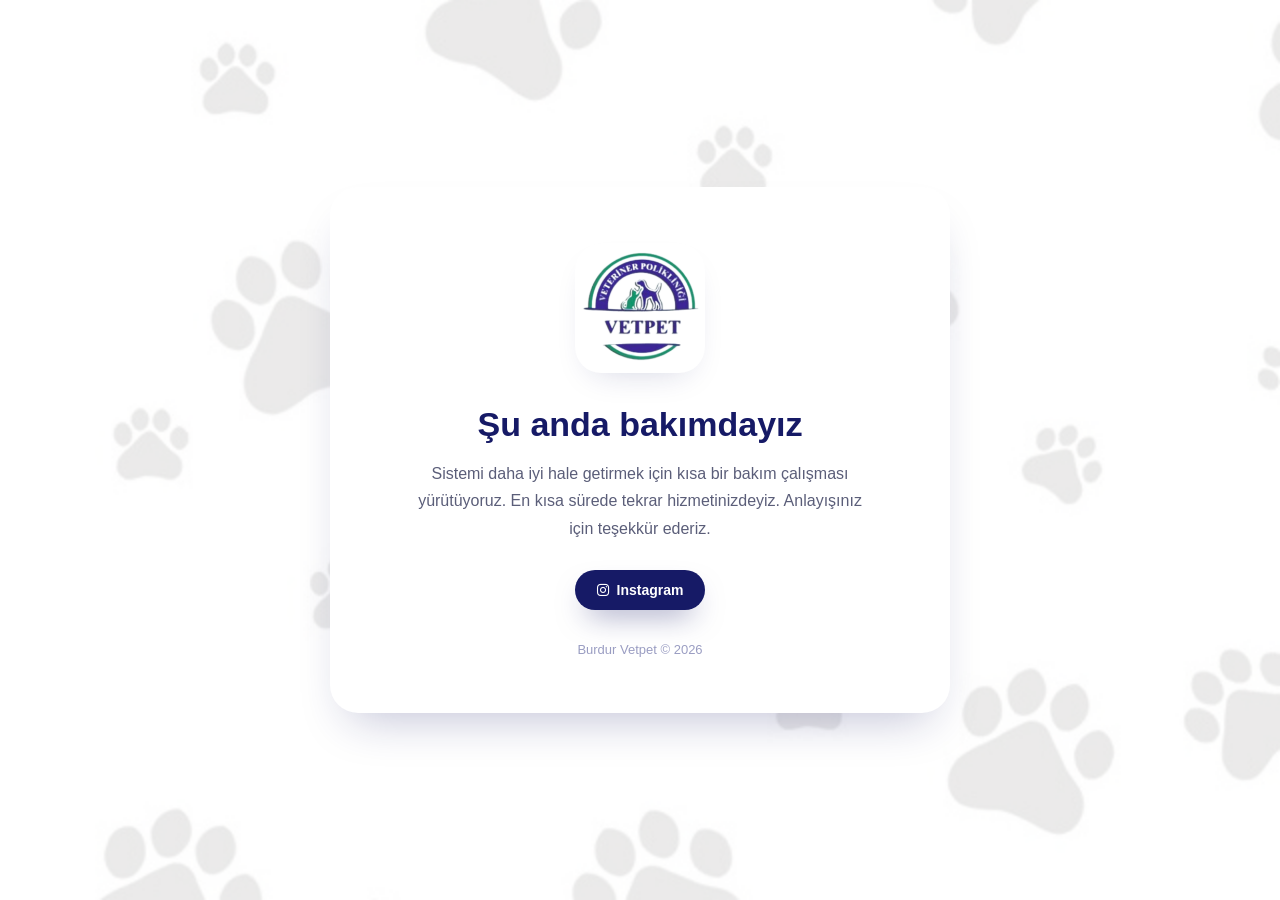
<file: index.html>
<!DOCTYPE html>
<html lang="tr">
<head>
<meta charset="UTF-8">
<meta name="viewport" content="width=device-width, initial-scale=1.0">
<title>Burdur Vetpet</title>
<link rel="icon" href="img/logo.png" type="image/png">
    <link rel="stylesheet"
          href="https://cdnjs.cloudflare.com/ajax/libs/font-awesome/6.7.2/css/all.min.css">
<style>
   :root {
      --navy: #161a66;
      --navy-dark: #0e1147;
      --navy-soft: #3d4199;
      --accent: #1fa971;
      --accent-dark: #148055;
      --accent-soft: #d9f5e6;
      --bg-tint: #eef0fb;
      --bg-tint-2: #f7f8fd;
      --gray-300: #dfe1ef;
      --text-muted: #5b5e79;
      --radius-lg: 28px;
      --radius-md: 18px;
      --radius-sm: 12px;
      --shadow-soft: 0 24px 48px -20px rgba(22, 26, 102, 0.28);
      --shadow-card: 0 14px 34px -18px rgba(22, 26, 102, 0.22);
      --ease: cubic-bezier(0.22, 1, 0.36, 1);
   }

   * {
      margin: 0;
      padding: 0;
      box-sizing: border-box;
   }

   html, body {
      height: 100%;
   }

   body {
      font-family: 'Work Sans', -apple-system, BlinkMacSystemFont, 'Segoe UI', sans-serif;
      background-color: var(--bg-tint-2);
      background-image: url(img/background.png);
      background-repeat: no-repeat;
      background-size: cover;
      background-attachment: fixed;
      -webkit-font-smoothing: antialiased;
      display: flex;
      align-items: center;
      justify-content: center;
      min-height: 100vh;
      padding: 24px;
   }

   .maintenance-card {
      position: relative;
      width: 100%;
      max-width: 620px;
      background-color: #fff;
      border-radius: var(--radius-lg);
      box-shadow: var(--shadow-soft);
      padding: 56px 44px;
      text-align: center;
      overflow: hidden;
   }



   .maintenance-card > * {
      position: relative;
      z-index: 1;
   }

   #logo {
      width: 130px;
      background-color: white;
      border-radius: 20%;
      box-shadow: var(--shadow-card);
      margin-bottom: 28px;
   }

   .eyebrow {
      display: inline-flex;
      align-items: center;
      gap: 8px;
      font-size: 13px;
      font-weight: 700;
      letter-spacing: 0.08em;
      text-transform: uppercase;
      color: var(--accent-dark);
      background-color: var(--accent-soft);
      padding: 8px 16px;
      border-radius: 999px;
      margin-bottom: 20px;
   }

   .eyebrow::before {
      content: "";
      width: 7px;
      height: 7px;
      border-radius: 50%;
      background-color: var(--accent-dark);
      display: inline-block;
   }

   h1 {
      font-size: 34px;
      font-weight: 700;
      color: var(--navy);
      line-height: 1.15;
      margin-bottom: 16px;
   }

   p {
      font-size: 16px;
      line-height: 1.7;
      color: var(--text-muted);
      max-width: 460px;
      margin: 0 auto 28px;
   }

   .contact-info {
      display: inline-flex;
      flex-wrap: wrap;
      gap: 12px;
      justify-content: center;
   }

   .contact-info a {
      display: inline-flex;
      align-items: center;
      gap: 8px;
      font-size: 14px;
      font-weight: 600;
      color: #fff;
      background-color: var(--navy);
      padding: 12px 22px;
      border-radius: 999px;
      text-decoration: none;
      box-shadow: 0 14px 30px -12px rgba(22, 26, 102, 0.55);
      transition: transform 0.35s var(--ease), box-shadow 0.35s var(--ease), background-color 0.35s var(--ease);
   }

   .contact-info a:hover {
      transform: translateY(-3px);
      background-color: var(--accent);
      box-shadow: 0 18px 34px -10px rgba(22, 26, 102, 0.55);
   }

   .paws {
      margin-top: 32px;
      font-size: 13px;
      color: var(--gray-300);
      color: #9a9dc2;
   }

   @media only screen and (max-width: 480px) {
      .maintenance-card {
         padding: 40px 24px;
      }

      h1 {
         font-size: 26px;
      }

      p {
         font-size: 14px;
      }

      #logo {
         width: 100px;
      }
   }
</style>
</head>
<body>

   <div class="maintenance-card">
      <img id="logo" src="img/logo.png" alt="Paw Care Logo">
      <h1>Şu anda bakımdayız</h1>
      <p>Sistemi daha iyi hale getirmek için kısa bir bakım çalışması yürütüyoruz. En kısa sürede tekrar hizmetinizdeyiz. Anlayışınız için teşekkür ederiz.</p>

      <div class="contact-info">
         <a href="https://www.instagram.com/vetpetveterinerpoliklinigi/"><i class="fa-brands fa-instagram"></i> Instagram</a>
      </div>

      <div class="paws">Burdur Vetpet &copy 2026</div>
   </div>

</body>
</html>
</file>
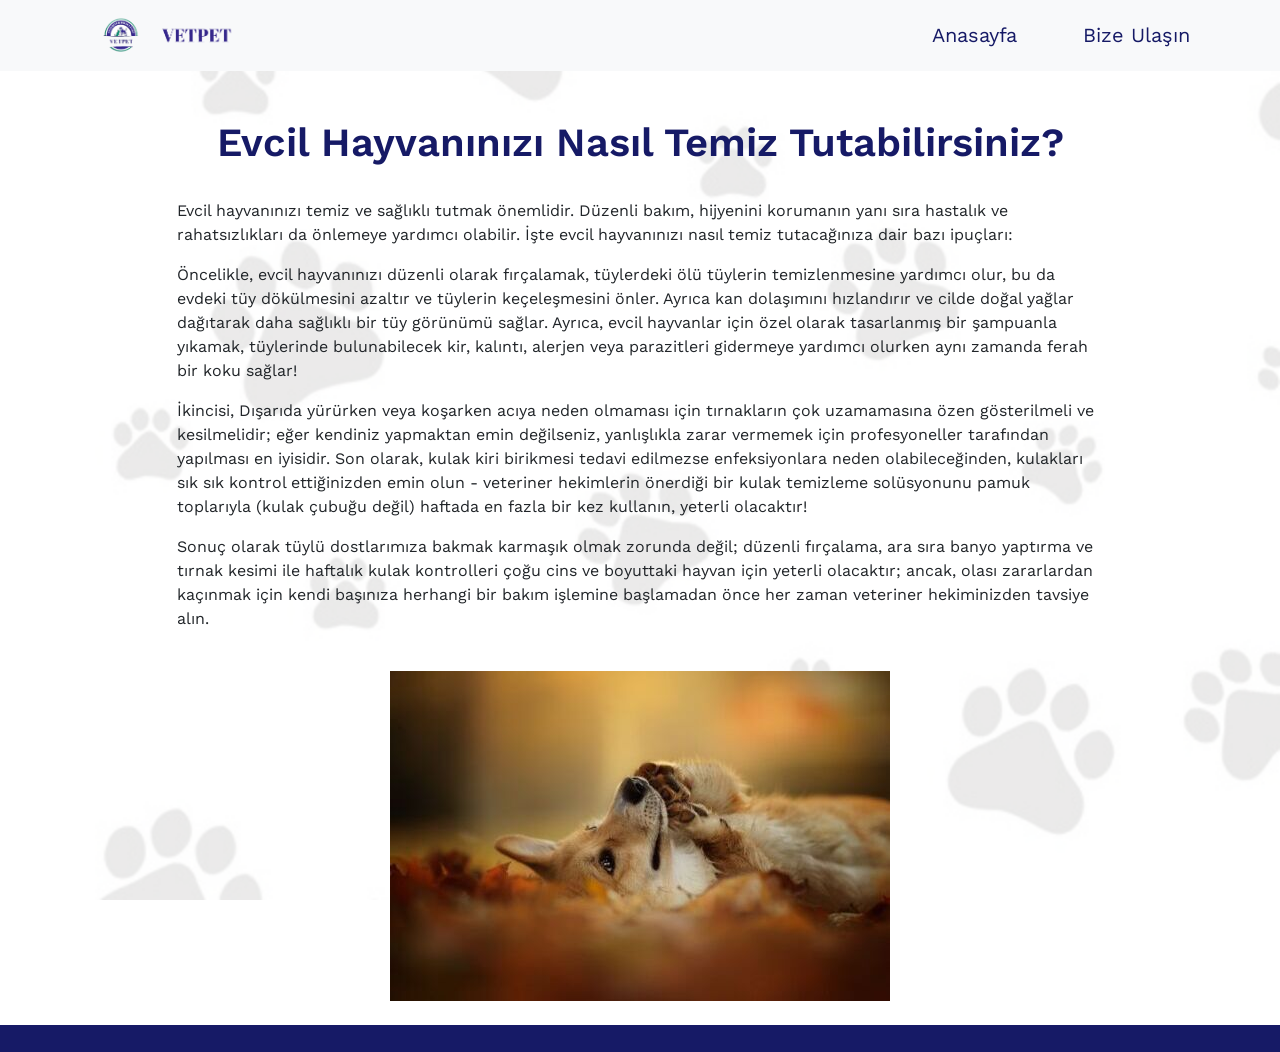
<file: bilgi1.html>
<!doctype html>
<html lang="en">

<head>
   <meta charset="utf-8">
   <meta name="viewport" content="width=device-width, initial-scale=1">
   <meta name='dmca-site-verification' content='S1djLzFzMFgzSjVnaFY2UWh1Yno5WXpYV05PUVpRYzdTZlJEcjBDU0pacz01'>

   <link rel="icon" href="img/logo.png">
   <link rel="preconnect" href="https://fonts.googleapis.com">
   <link rel="preconnect" href="https://fonts.gstatic.com" crossorigin>
   <link href="https://fonts.googleapis.com/css2?family=Work+Sans:wght@400;500;600;700;800&display=swap"
      rel="stylesheet">
   <link href="https://cdn.jsdelivr.net/npm/bootstrap@5.2.3/dist/css/bootstrap.min.css" rel="stylesheet"
      integrity="sha384-rbsA2VBKQhggwzxH7pPCaAqO46MgnOM80zW1RWuH61DGLwZJEdK2Kadq2F9CUG65" crossorigin="anonymous">
   <link rel="stylesheet" href="style/articles.css">
   <title>Vetpet Veteriner Polikliniği</title>
</head>

<body class="fontstyle">
   <nav class="navbar navbar-expand-lg d-flex justify-content-center sticky-top bg-light">
      <div class="container">
         <a class="navbar-brand" href="index.html">
            <img src="img/logo2.png" alt="logo" width="200">
         </a>
         <button class="navbar-toggler" type="button" data-bs-toggle="collapse" data-bs-target="#navbarNav"
            aria-controls="navbarNav" aria-expanded="false" aria-label="Toggle navigation">
            <span class="navbar-toggler-icon"></span>
         </button>
         <div class="collapse navbar-collapse" id="navbarNav">
            <ul class="navbar-nav ps-3 fs-5 ms-auto">
               <li class="nav-item">
                  <a class="nav-link fontcolor" aria-current="page" href="index.html">Anasayfa</a>
               </li>
               <li class="nav-item">
                  <a class="nav-link fontcolor " href="contact.html">Bize Ulaşın</a>
               </li>
            </ul>
         </div>
      </div>
   </nav>

   <h1 class="text-center title-article fontcolor pt-5">Evcil hayvanınızı nasıl temiz tutabilirsiniz?</h1><br>
   <div class="container">
      <div class="row d-flex justify-content-center">
         <div class="col-md-10 fontstyle">
            <p> Evcil hayvanınızı temiz ve sağlıklı tutmak önemlidir. Düzenli bakım, hijyenini korumanın yanı sıra hastalık ve rahatsızlıkları da önlemeye yardımcı olabilir. İşte evcil hayvanınızı nasıl temiz tutacağınıza dair bazı ipuçları:</p>

            <p>Öncelikle, evcil hayvanınızı düzenli olarak fırçalamak, tüylerdeki ölü tüylerin temizlenmesine yardımcı olur, bu da evdeki tüy dökülmesini azaltır ve tüylerin keçeleşmesini önler. Ayrıca kan dolaşımını hızlandırır ve cilde doğal yağlar dağıtarak daha sağlıklı bir tüy görünümü sağlar. Ayrıca, evcil hayvanlar için özel olarak tasarlanmış bir şampuanla yıkamak, tüylerinde bulunabilecek kir, kalıntı, alerjen veya parazitleri gidermeye yardımcı olurken aynı zamanda ferah bir koku sağlar!</p>

            <p>İkincisi, Dışarıda yürürken veya koşarken acıya neden olmaması için tırnakların çok uzamamasına özen gösterilmeli ve kesilmelidir; eğer kendiniz yapmaktan emin değilseniz, yanlışlıkla zarar vermemek için profesyoneller tarafından yapılması en iyisidir. Son olarak, kulak kiri birikmesi tedavi edilmezse enfeksiyonlara neden olabileceğinden, kulakları sık sık kontrol ettiğinizden emin olun - veteriner hekimlerin önerdiği bir kulak temizleme solüsyonunu pamuk toplarıyla (kulak çubuğu değil) haftada en fazla bir kez kullanın, yeterli olacaktır!</p>

            <p> Sonuç olarak tüylü dostlarımıza bakmak karmaşık olmak zorunda değil; düzenli fırçalama, ara sıra banyo yaptırma ve tırnak kesimi ile haftalık kulak kontrolleri çoğu cins ve boyuttaki hayvan için yeterli olacaktır; ancak, olası zararlardan kaçınmak için kendi başınıza herhangi bir bakım işlemine başlamadan önce her zaman veteriner hekiminizden tavsiye alın.</p>
         </div>
      </div>
      <div class="row">
         <div class="col-md-12 d-flex justify-content-around my-4">
            <div id="carouselExampleFade" class="carousel slide carousel-fade" data-bs-ride="carousel">
               <div class="carousel-inner">
                  <div class="carousel-item active d-flex justify-content-center">
                     <img src="img/articles 1a.jpg" class="d-block img-article" alt="dog">
                  </div>
                  <div class="carousel-item d-flex justify-content-center">
                     <img src="img/articles 1b.jpg" class="d-block img-article" alt="dog">
                  </div>
                  <div class="carousel-item d-flex justify-content-center">
                     <img src="img/articles 1c.jpg" class="d-block img-article" alt="dog">
                  </div>
                  <div class="carousel-item d-flex justify-content-center">
                     <img src="img/articles 1d.jpg" class="d-block img-article" alt="dog">
                  </div>
                  <div class="carousel-item d-flex justify-content-center">
                     <img src="img/articles 1e.jpg" class="d-block img-article" alt="dog">
                  </div>
               </div>
            </div>
         </div>
      </div>
   </div>


   <footer class="footer"></footer>
   <script src="https://cdn.jsdelivr.net/npm/bootstrap@5.2.3/dist/js/bootstrap.bundle.min.js"
      integrity="sha384-kenU1KFdBIe4zVF0s0G1M5b4hcpxyD9F7jL+jjXkk+Q2h455rYXK/7HAuoJl+0I4"
      crossorigin="anonymous"></script>
</body>

</html>
</file>
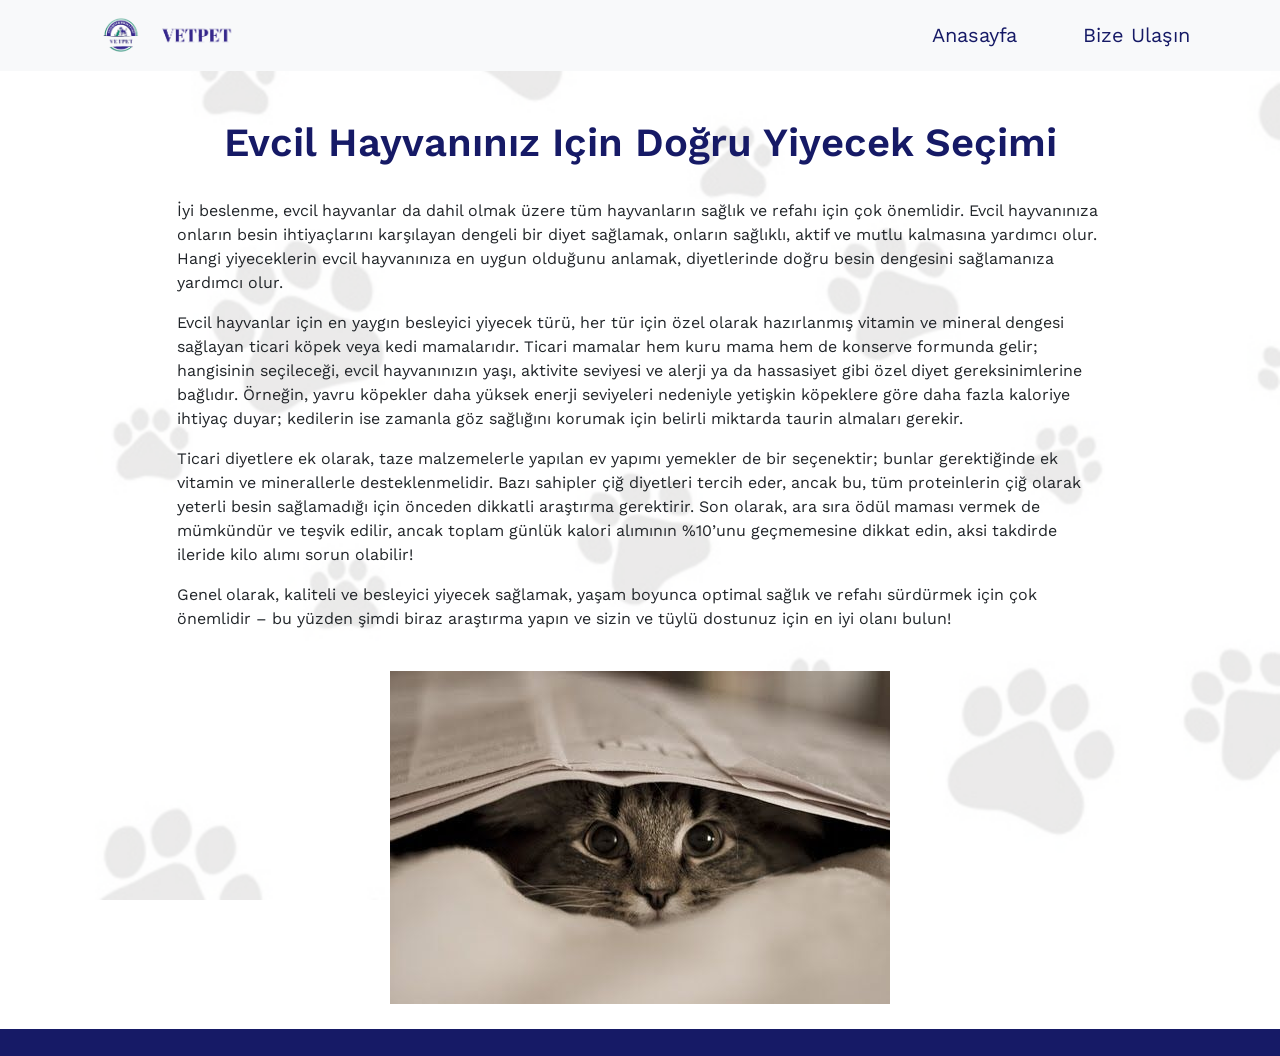
<file: bilgi2.html>
<!doctype html>
<html lang="en">

<head>
   <meta charset="utf-8">
   <meta name="viewport" content="width=device-width, initial-scale=1">
   <meta name='dmca-site-verification' content='S1djLzFzMFgzSjVnaFY2UWh1Yno5WXpYV05PUVpRYzdTZlJEcjBDU0pacz01'>

   <link rel="icon" href="img/logo.png">
   <link rel="preconnect" href="https://fonts.googleapis.com">
   <link rel="preconnect" href="https://fonts.gstatic.com" crossorigin>
   <link href="https://fonts.googleapis.com/css2?family=Work+Sans:wght@400;500;600;700;800&display=swap"
      rel="stylesheet">
   <link href="https://cdn.jsdelivr.net/npm/bootstrap@5.2.3/dist/css/bootstrap.min.css" rel="stylesheet"
      integrity="sha384-rbsA2VBKQhggwzxH7pPCaAqO46MgnOM80zW1RWuH61DGLwZJEdK2Kadq2F9CUG65" crossorigin="anonymous">
   <link rel="stylesheet" href="style/articles.css">
   <title>Vetpet Veteriner Polikliniği</title>
</head>

<body class="fontstyle">
   <nav class="navbar navbar-expand-lg d-flex justify-content-center sticky-top bg-light">
      <div class="container">
         <a class="navbar-brand" href="index.html">
            <img src="img/logo2.png" alt="logo" width="200">
         </a>
         <button class="navbar-toggler" type="button" data-bs-toggle="collapse" data-bs-target="#navbarNav"
            aria-controls="navbarNav" aria-expanded="false" aria-label="Toggle navigation">
            <span class="navbar-toggler-icon"></span>
         </button>
         <div class="collapse navbar-collapse" id="navbarNav">
            <ul class="navbar-nav ps-3 fs-5 ms-auto">
               <li class="nav-item">
                  <a class="nav-link fontcolor" aria-current="page" href="index.html">Anasayfa</a>
               </li>
               <li class="nav-item">
                  <a class="nav-link fontcolor " href="contact.html">Bize Ulaşın</a>
               </li>
            </ul>
         </div>
      </div>
   </nav>


   <h1 class="text-center title-article fontcolor pt-5">Evcil hayvanınız için doğru yiyecek seçimi</h1><br>
   <div class="container">
      <div class="row d-flex justify-content-center">
         <div class="col-md-10 fontstyle">

<p> İyi beslenme, evcil hayvanlar da dahil olmak üzere tüm hayvanların sağlık ve refahı için çok önemlidir. Evcil hayvanınıza onların besin ihtiyaçlarını karşılayan dengeli bir diyet sağlamak, onların sağlıklı, aktif ve mutlu kalmasına yardımcı olur. Hangi yiyeceklerin evcil hayvanınıza en uygun olduğunu anlamak, diyetlerinde doğru besin dengesini sağlamanıza yardımcı olur. </p> 

<p> Evcil hayvanlar için en yaygın besleyici yiyecek türü, her tür için özel olarak hazırlanmış vitamin ve mineral dengesi sağlayan ticari köpek veya kedi mamalarıdır. Ticari mamalar hem kuru mama hem de konserve formunda gelir; hangisinin seçileceği, evcil hayvanınızın yaşı, aktivite seviyesi ve alerji ya da hassasiyet gibi özel diyet gereksinimlerine bağlıdır. Örneğin, yavru köpekler daha yüksek enerji seviyeleri nedeniyle yetişkin köpeklere göre daha fazla kaloriye ihtiyaç duyar; kedilerin ise zamanla göz sağlığını korumak için belirli miktarda taurin almaları gerekir. </p> 

<p> Ticari diyetlere ek olarak, taze malzemelerle yapılan ev yapımı yemekler de bir seçenektir; bunlar gerektiğinde ek vitamin ve minerallerle desteklenmelidir. Bazı sahipler çiğ diyetleri tercih eder, ancak bu, tüm proteinlerin çiğ olarak yeterli besin sağlamadığı için önceden dikkatli araştırma gerektirir. Son olarak, ara sıra ödül maması vermek de mümkündür ve teşvik edilir, ancak toplam günlük kalori alımının %10’unu geçmemesine dikkat edin, aksi takdirde ileride kilo alımı sorun olabilir! </p> 

<p> Genel olarak, kaliteli ve besleyici yiyecek sağlamak, yaşam boyunca optimal sağlık ve refahı sürdürmek için çok önemlidir – bu yüzden şimdi biraz araştırma yapın ve sizin ve tüylü dostunuz için en iyi olanı bulun! </p>
         </div>
      </div>
      <div class="row">
         <div class="col-md-12 d-flex justify-content-around my-4">
            <div id="carouselExampleFade" class="carousel slide carousel-fade" data-bs-ride="carousel">
               <div class="carousel-inner">
                  <div class="carousel-item active d-flex justify-content-center">
                     <img src="img/articles 2a.jpg" class="d-block img-article" alt="cat">
                  </div>
                  <div class="carousel-item d-flex justify-content-center">
                     <img src="img/articles 2b.jpg" class="d-block img-article" alt="cat">
                  </div>
                  <div class="carousel-item d-flex justify-content-center">
                     <img src="img/articles 2c.jpg" class="d-block img-article" alt="cat">
                  </div>
                  <div class="carousel-item d-flex justify-content-center">
                     <img src="img/articles 2d.jpg" class="d-block img-article" alt="cat">
                  </div>
               </div>
            </div>
         </div>
      </div>
   </div>
   </div>


   <footer class="footer"></footer>

   <script src="https://cdn.jsdelivr.net/npm/bootstrap@5.2.3/dist/js/bootstrap.bundle.min.js"
      integrity="sha384-kenU1KFdBIe4zVF0s0G1M5b4hcpxyD9F7jL+jjXkk+Q2h455rYXK/7HAuoJl+0I4"
      crossorigin="anonymous"></script>
</body>

</html>
</file>
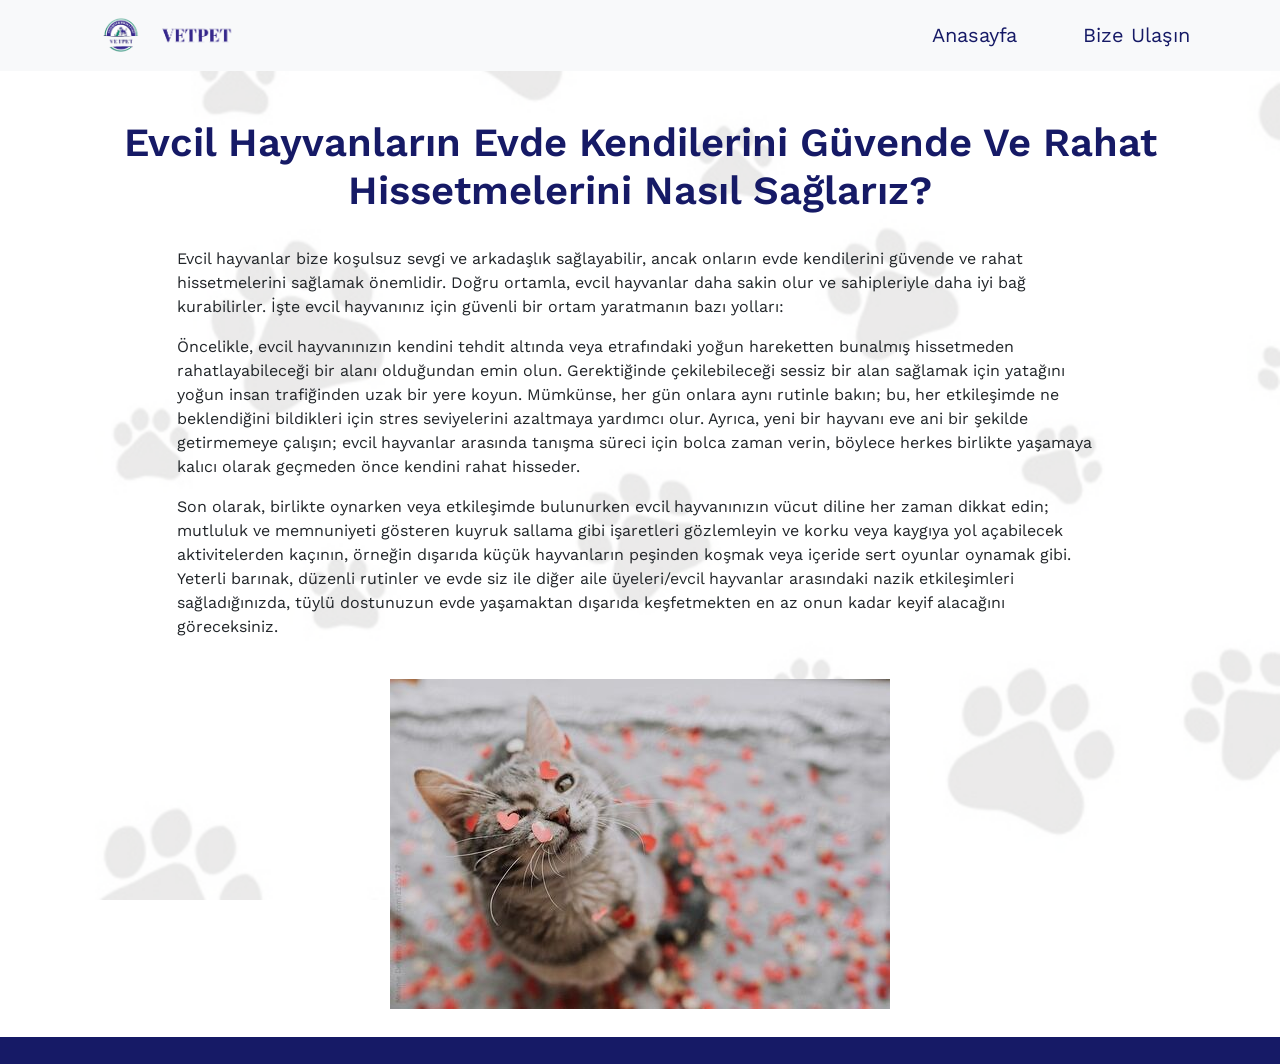
<file: bilgi3.html>
<!doctype html>
<html lang="tr">

<head>
   <meta charset="utf-8">
   <meta name="viewport" content="width=device-width, initial-scale=1">
   <meta name='dmca-site-verification' content='S1djLzFzMFgzSjVnaFY2UWh1Yno5WXpYV05PUVpRYzdTZlJEcjBDU0pacz01'>

   <link rel="icon" href="img/logo.png">
   <link rel="preconnect" href="https://fonts.googleapis.com">
   <link rel="preconnect" href="https://fonts.gstatic.com" crossorigin>
   <link href="https://fonts.googleapis.com/css2?family=Work+Sans:wght@400;500;600;700;800&display=swap"
      rel="stylesheet">
   <link href="https://cdn.jsdelivr.net/npm/bootstrap@5.2.3/dist/css/bootstrap.min.css" rel="stylesheet"
      integrity="sha384-rbsA2VBKQhggwzxH7pPCaAqO46MgnOM80zW1RWuH61DGLwZJEdK2Kadq2F9CUG65" crossorigin="anonymous">
   <link rel="stylesheet" href="style/articles.css">
   <title>Vetpet Veteriner Polikliniği</title>
</head>

<body class="fontstyle">
   <nav class="navbar navbar-expand-lg d-flex justify-content-center sticky-top bg-light">
      <div class="container">
         <a class="navbar-brand" href="index.html">
            <img src="img/logo2.png" alt="logo" width="200">
         </a>
         <button class="navbar-toggler" type="button" data-bs-toggle="collapse" data-bs-target="#navbarNav"
            aria-controls="navbarNav" aria-expanded="false" aria-label="Toggle navigation">
            <span class="navbar-toggler-icon"></span>
         </button>
         <div class="collapse navbar-collapse" id="navbarNav">
            <ul class="navbar-nav ps-3 fs-5 ms-auto">
               <li class="nav-item">
                  <a class="nav-link fontcolor" aria-current="page" href="index.html">Anasayfa</a>
               </li>
               <li class="nav-item">
                  <a class="nav-link fontcolor " href="contact.html">Bize Ulaşın</a>
               </li>
            </ul>
         </div>
      </div>
   </nav>

   <h1 class="text-center title-article fontcolor pt-5">Evcil hayvanların evde kendilerini güvende ve rahat hissetmelerini nasıl sağlarız?</h1><br>
   <div class="container">
      <div class="row d-flex justify-content-center">
         <div class="col-md-10 fontstyle">
<p> Evcil hayvanlar bize koşulsuz sevgi ve arkadaşlık sağlayabilir, ancak onların evde kendilerini güvende ve rahat hissetmelerini sağlamak önemlidir. Doğru ortamla, evcil hayvanlar daha sakin olur ve sahipleriyle daha iyi bağ kurabilirler. İşte evcil hayvanınız için güvenli bir ortam yaratmanın bazı yolları: </p> 
<p> Öncelikle, evcil hayvanınızın kendini tehdit altında veya etrafındaki yoğun hareketten bunalmış hissetmeden rahatlayabileceği bir alanı olduğundan emin olun. Gerektiğinde çekilebileceği sessiz bir alan sağlamak için yatağını yoğun insan trafiğinden uzak bir yere koyun. Mümkünse, her gün onlara aynı rutinle bakın; bu, her etkileşimde ne beklendiğini bildikleri için stres seviyelerini azaltmaya yardımcı olur. Ayrıca, yeni bir hayvanı eve ani bir şekilde getirmemeye çalışın; evcil hayvanlar arasında tanışma süreci için bolca zaman verin, böylece herkes birlikte yaşamaya kalıcı olarak geçmeden önce kendini rahat hisseder. </p> 
<p> Son olarak, birlikte oynarken veya etkileşimde bulunurken evcil hayvanınızın vücut diline her zaman dikkat edin; mutluluk ve memnuniyeti gösteren kuyruk sallama gibi işaretleri gözlemleyin ve korku veya kaygıya yol açabilecek aktivitelerden kaçının, örneğin dışarıda küçük hayvanların peşinden koşmak veya içeride sert oyunlar oynamak gibi. Yeterli barınak, düzenli rutinler ve evde siz ile diğer aile üyeleri/evcil hayvanlar arasındaki nazik etkileşimleri sağladığınızda, tüylü dostunuzun evde yaşamaktan dışarıda keşfetmekten en az onun kadar keyif alacağını göreceksiniz. </p>
         </div>
      </div>
      <div class="row">
         <div class="col-md-12 d-flex justify-content-around my-4">
            <div id="carouselExampleFade" class="carousel slide carousel-fade" data-bs-ride="carousel">
               <div class="carousel-inner">
                  <div class="carousel-item active d-flex justify-content-center">
                     <img src="img/articles 3a.jpg" class="d-block img-article" alt="cat">
                  </div>
                  <div class="carousel-item d-flex justify-content-center">
                     <img src="img/articles 3c.jpg" class="d-block img-article" alt="dog">
                  </div>
                  <div class="carousel-item d-flex justify-content-center">
                     <img src="img/articles 3b.jpg" class="d-block img-article" alt="dog">
                  </div>
                  <div class="carousel-item d-flex justify-content-center">
                     <img src="img/articles 3d.jpg" class="d-block img-article" alt="cat">
                  </div>
               </div>
            </div>
         </div>
      </div>
   </div>
   </div>

   <footer class="footer"></footer>

   <script src="https://cdn.jsdelivr.net/npm/bootstrap@5.2.3/dist/js/bootstrap.bundle.min.js"
      integrity="sha384-kenU1KFdBIe4zVF0s0G1M5b4hcpxyD9F7jL+jjXkk+Q2h455rYXK/7HAuoJl+0I4"
      crossorigin="anonymous"></script>
</body>

</html>
</file>
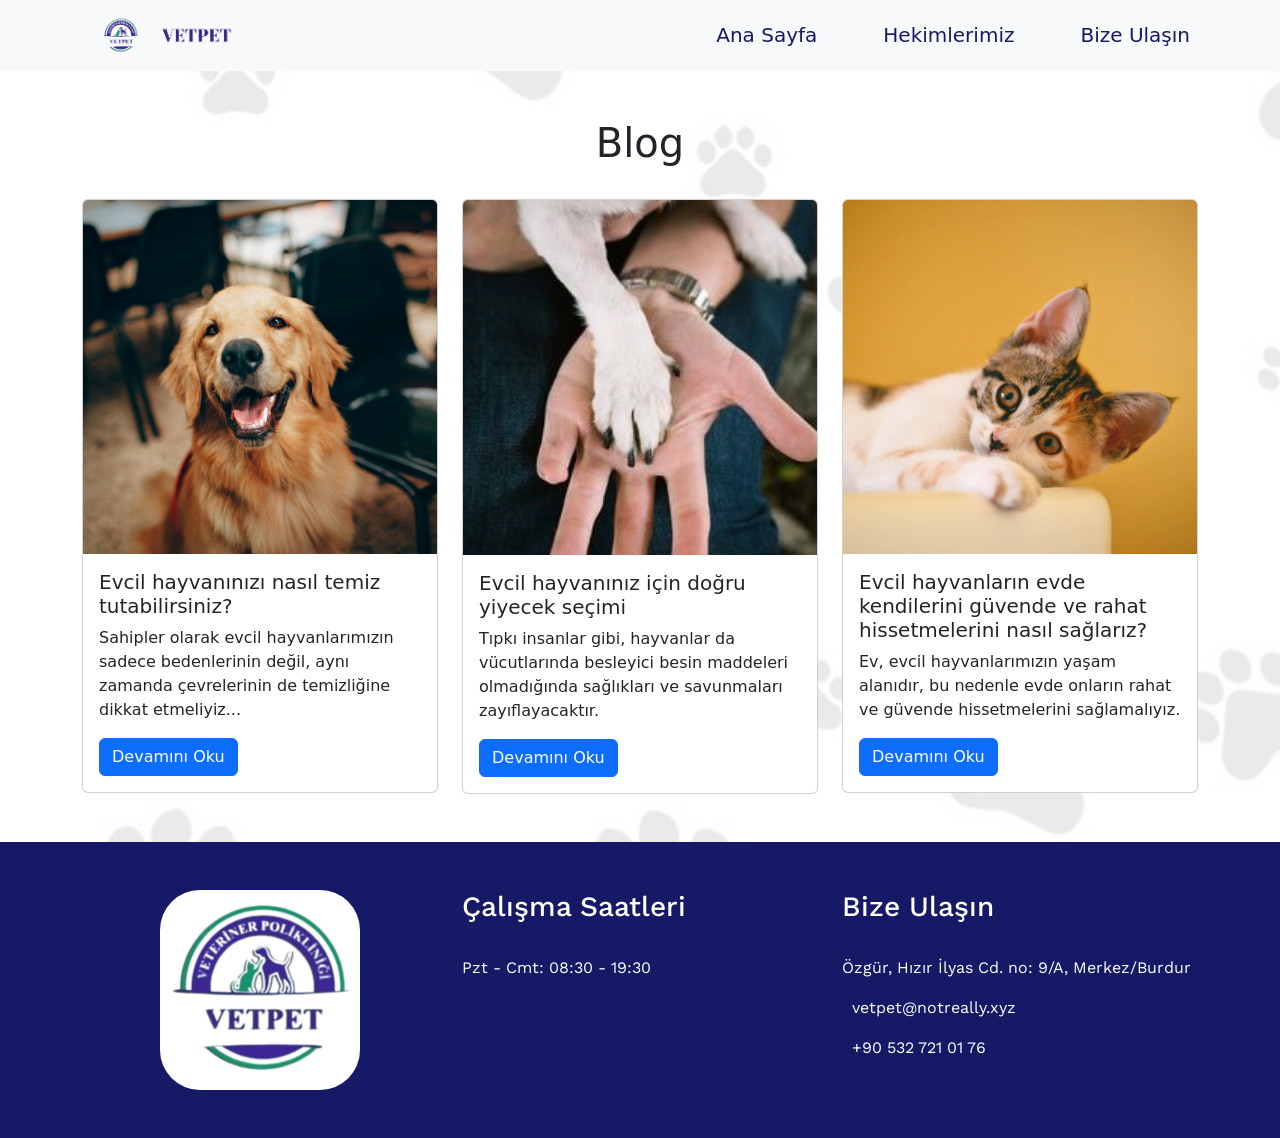
<file: blog.html>
<!doctype html>
<html lang="en">

<head>
   <meta charset="utf-8">
   <meta name="viewport" content="width=device-width, initial-scale=1">
   <link rel="icon" href="img/logo.png">
   <link rel="preconnect" href="https://fonts.googleapis.com">
   <link rel="preconnect" href="https://fonts.gstatic.com" crossorigin>
   <link href="https://fonts.googleapis.com/css2?family=Work+Sans:wght@400;500;600;700;800&display=swap" rel="stylesheet">
   <link href="https://cdn.jsdelivr.net/npm/bootstrap@5.2.3/dist/css/bootstrap.min.css" rel="stylesheet" integrity="sha384-rbsA2VBKQhggwzxH7pPCaAqO46MgnOM80zW1RWuH61DGLwZJEdK2Kadq2F9CUG65" crossorigin="anonymous">
   <link rel="stylesheet" href="style/style.css">
   <title>Blog - Vetpet Veteriner Polikliniği</title>
</head>

<body>
   <nav class="navbar navbar-expand-lg d-flex justify-content-center sticky-top bg-light">
      <div class="container">
         <a class="navbar-brand" href="index.html">
            <img src="img/logo2.png" width="200">
         </a>
         <button class="navbar-toggler" type="button" data-bs-toggle="collapse" data-bs-target="#navbarNav" aria-controls="navbarNav" aria-expanded="false" aria-label="Toggle navigation">
            <span class="navbar-toggler-icon"></span>
         </button>
         <div class="collapse navbar-collapse" id="navbarNav">
            <ul class="navbar-nav ps-3 fs-5 ms-auto">
               <li class="nav-item">
                  <a class="nav-link fontcolor" aria-current="page" href="index.html">Ana Sayfa</a>
               </li>
               <li class="nav-item">
                  <a class="nav-link fontcolor " href="doctors.html">Hekimlerimiz</a>
               </li>
               <li class="nav-item">
                  <a class="nav-link fontcolor" href="contact.html">Bize Ulaşın</a>
               </li>
            </ul>
         </div>
      </div>
   </nav>

   <section class="p-5" id="blog">
      <div class="container">
         <h1 class="text-center pb-4">Blog</h1>
         <div class="row">
            <div class="col-md-4">
               <div class="card">
                  <img src="img/articles 1.jpg" class="card-img-top" alt="blog1">
                  <div class="card-body">
                     <h5 class="card-title">Evcil hayvanınızı nasıl temiz tutabilirsiniz?</h5>
                     <p class="card-text">Sahipler olarak evcil hayvanlarımızın sadece bedenlerinin değil, aynı zamanda çevrelerinin de temizliğine dikkat etmeliyiz...</p>
                     <a href="#" class="btn btn-primary">Devamını Oku</a>
                  </div>
               </div>
            </div>
            <div class="col-md-4">
               <div class="card">
                  <img src="img/articles 2.jpg" class="card-img-top" alt="blog2">
                  <div class="card-body">
                     <h5 class="card-title">Evcil hayvanınız için doğru yiyecek seçimi</h5>
                     <p class="card-text">Tıpkı insanlar gibi, hayvanlar da vücutlarında besleyici besin maddeleri olmadığında sağlıkları ve savunmaları zayıflayacaktır.</p>
                     <a href="#" class="btn btn-primary">Devamını Oku</a>
                  </div>
               </div>
            </div>
            <div class="col-md-4">
               <div class="card">
                  <img src="img/articles 3.jpg" class="card-img-top" alt="blog3">
                  <div class="card-body">
                     <h5 class="card-title">Evcil hayvanların evde kendilerini güvende ve rahat hissetmelerini nasıl sağlarız?</h5>
                     <p class="card-text">Ev, evcil hayvanlarımızın yaşam alanıdır, bu nedenle evde onların rahat ve güvende hissetmelerini sağlamalıyız.</p>
                     <a href="#" class="btn btn-primary">Devamını Oku</a>
                  </div>
               </div>
            </div>
         </div>
      </div>
   </section>

   <footer class="h-100" id="footer">
      <div class="container">
         <div class="row d-flex justify-content-center py-5 footer-fontcolor fontstyle">
            <div class="col-md-4 d-flex align-items-center justify-content-center" id="logo-position">
               <img class="mx-5" src="img/logo1.png" alt="logo" id="logo">
            </div>
            <div class="col-md-4 pb-5">
               <h3>Çalışma Saatleri</h3><br>
               <p>Pzt - Cmt: 08:30 - 19:30</p>
            </div>
            <div class="col-md-4">
               <h3>Bize Ulaşın</h3><br>
               <p><i class="ph-map-pin-fill"></i> Özgür, Hızır İlyas Cd. no: 9/A, Merkez/Burdur</p>
               <p><i class="ph-envelope-fill"></i>&nbsp; vetpet@notreally.xyz</p>
               <p><i class="ph-phone-incoming-fill"></i>&nbsp; +90 532 721 01 76</p>
            </div>
         </div>
      </div>
   </footer>

   <script src="https://cdn.jsdelivr.net/npm/bootstrap@5.2.3/dist/js/bootstrap.bundle.min.js" integrity="sha384-kenU1KFdBIe4zVF0s0G1M5b4hcpxyD9F7jL+jjXkk+Q2h455rYXK/7HAuoJl+0I4" crossorigin="anonymous"></script>
</body>

</html>
</file>
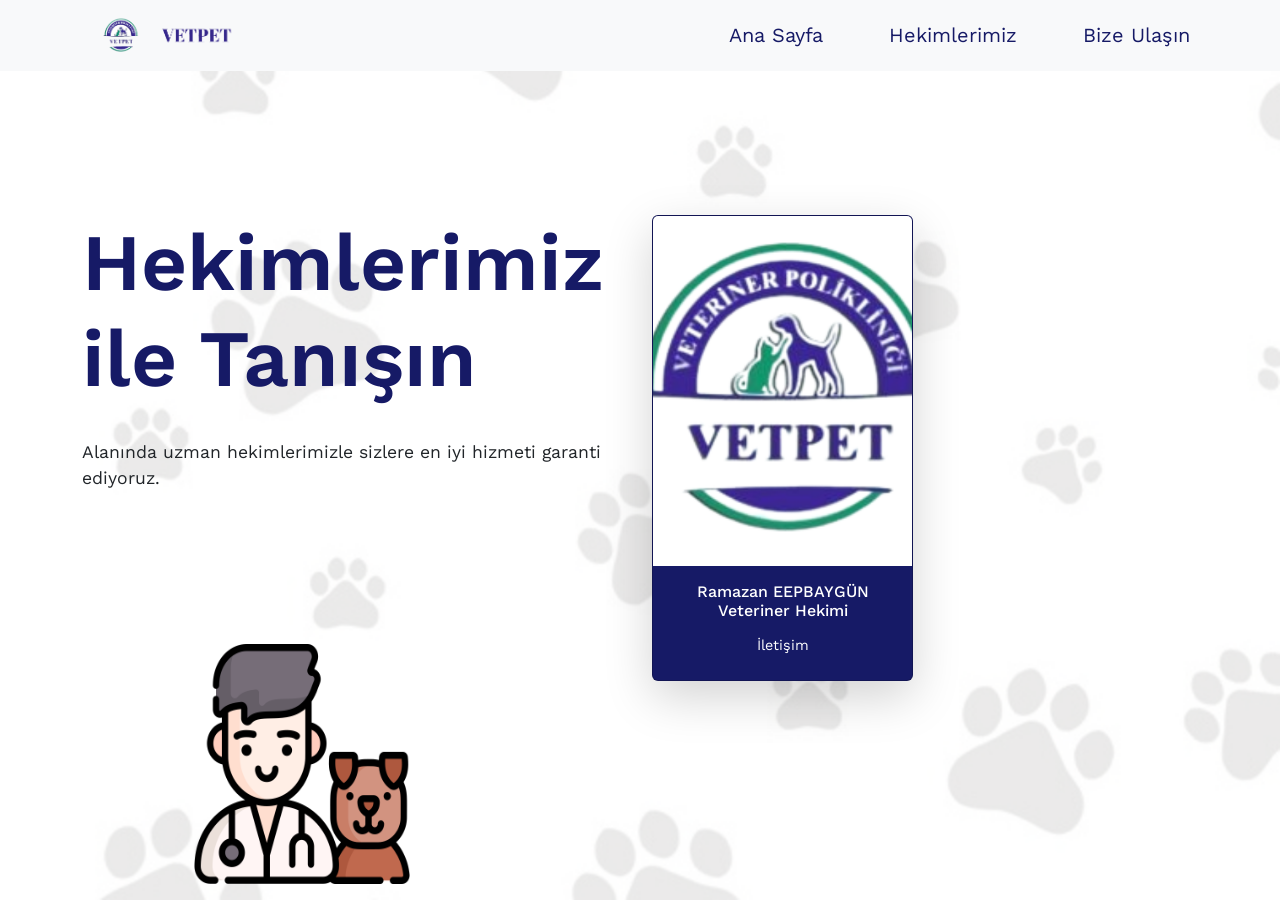
<file: doctors.html>
<!-- 2272029 - Josephine Alvina luwia -->
<!-- 2272041 - Rafael Cavin Emmanuel Tuasuun -->
<!DOCTYPE html>
<html lang="en">

<head>
    <meta charset="UTF-8">
    <meta name="viewport" content="width=device-width, initial-scale=1.0, maximum-scale=1.0, user-scalable=no">
    <meta name='dmca-site-verification' content='S1djLzFzMFgzSjVnaFY2UWh1Yno5WXpYV05PUVpRYzdTZlJEcjBDU0pacz01'>


    <link rel="icon" href="img/logo.png">

    <link rel="preconnect" href="https://fonts.googleapis.com">
    <link rel="preconnect" href="https://fonts.gstatic.com" crossorigin>
    <link href="https://fonts.googleapis.com/css2?family=Work+Sans:wght@400;500;600;700;800&display=swap"
        rel="stylesheet">
    <link href="https://cdn.jsdelivr.net/npm/bootstrap@5.2.3/dist/css/bootstrap.min.css" rel="stylesheet"
        integrity="sha384-rbsA2VBKQhggwzxH7pPCaAqO46MgnOM80zW1RWuH61DGLwZJEdK2Kadq2F9CUG65" crossorigin="anonymous">

    <link rel="stylesheet" href="style/doctors.css">
    <title>Vetpet Veteriner Polikliniği</title>

</head>

<body class="fontstyle">
    <!-- Navbar -->
    <nav class="navbar navbar-expand-lg d-flex justify-content-center sticky-top bg-light ">
        <div class="container">
            <a class="navbar-brand" href="index.html">
                <img src="img/logo2.png" width="200">
            </a>
            <button class="navbar-toggler" type="button" data-bs-toggle="collapse" data-bs-target="#navbarNav"
                aria-controls="navbarNav" aria-expanded="false" aria-label="Toggle navigation">
                <span class="navbar-toggler-icon"></span>
            </button>
            <div class="collapse navbar-collapse" id="navbarNav">
                <ul class="navbar-nav ps-3 fs-5 ms-auto">
                    <li class="nav-item">
                        <a class="nav-link fontcolor" aria-current="page" href="index.html">Ana Sayfa</a>
                    </li>
                    <li class="nav-item">
                        <a class="nav-link  fontcolor" href="doctors.html">Hekimlerimiz</a>
                    </li>
                    <li class="nav-item">
                        <a class="nav-link fontcolor " href="contact.html">Bize Ulaşın</a>
                    </li>
                </ul>
            </div>
        </div>
    </nav>
    <!-- End Navbar -->

    <!-- Card -->
    <div class="container d-flex align-items-center" id="doctors">
        <div class="row mb-4">
            <div class="col-sm-6 ">
                <div>
                    <h1 class="meet font">Hekimlerimiz ile Tanışın</h1>
                </div>
                <div>
                    <div class="paragraf-sm-5"><br>
                        <p class="guarantee">Alanında uzman hekimlerimizle sizlere en iyi hizmeti garanti ediyoruz.</p>
                    </div>
                </div>
            </div>
            <div class="col-sm-3 mb-4 d-flex justify-content-center text-center">
                <div class="card shadow-lg" id="doctors-card">
                    <img src="img/logo.png" class="card-img-top" alt="drh. Josephine" id="josephine">
                    <div class="card-body">
                        <h5 class="card-title" style="color: white">Ramazan EEPBAYGÜN<br>Veteriner Hekimi</h5>
                        <a href="card.html" class="btn" id="btn btn-outline-primary" style="color: white; ">İletişim</a>
                    </div>
                </div>
            </div>
    <!-- End Card -->


    <!-- Icon -->
    <!-- img source: https://www.flaticon.com/free-icon/veterinarian_2365014?term=veterinary&page=1&position=7&origin=tag&related_id=2365014 -->
    <img src="img/veterinarian.png" class="veticon">
    <!-- End Icon -->

    <!-- Footer -->

    <!-- End Footer -->

    <script src="https://cdn.jsdelivr.net/npm/bootstrap@5.2.3/dist/js/bootstrap.bundle.min.js"
        integrity="sha384-kenU1KFdBIe4zVF0s0G1M5b4hcpxyD9F7jL+jjXkk+Q2h455rYXK/7HAuoJl+0I4"
        crossorigin="anonymous"></script>
</body>

</html>
</file>
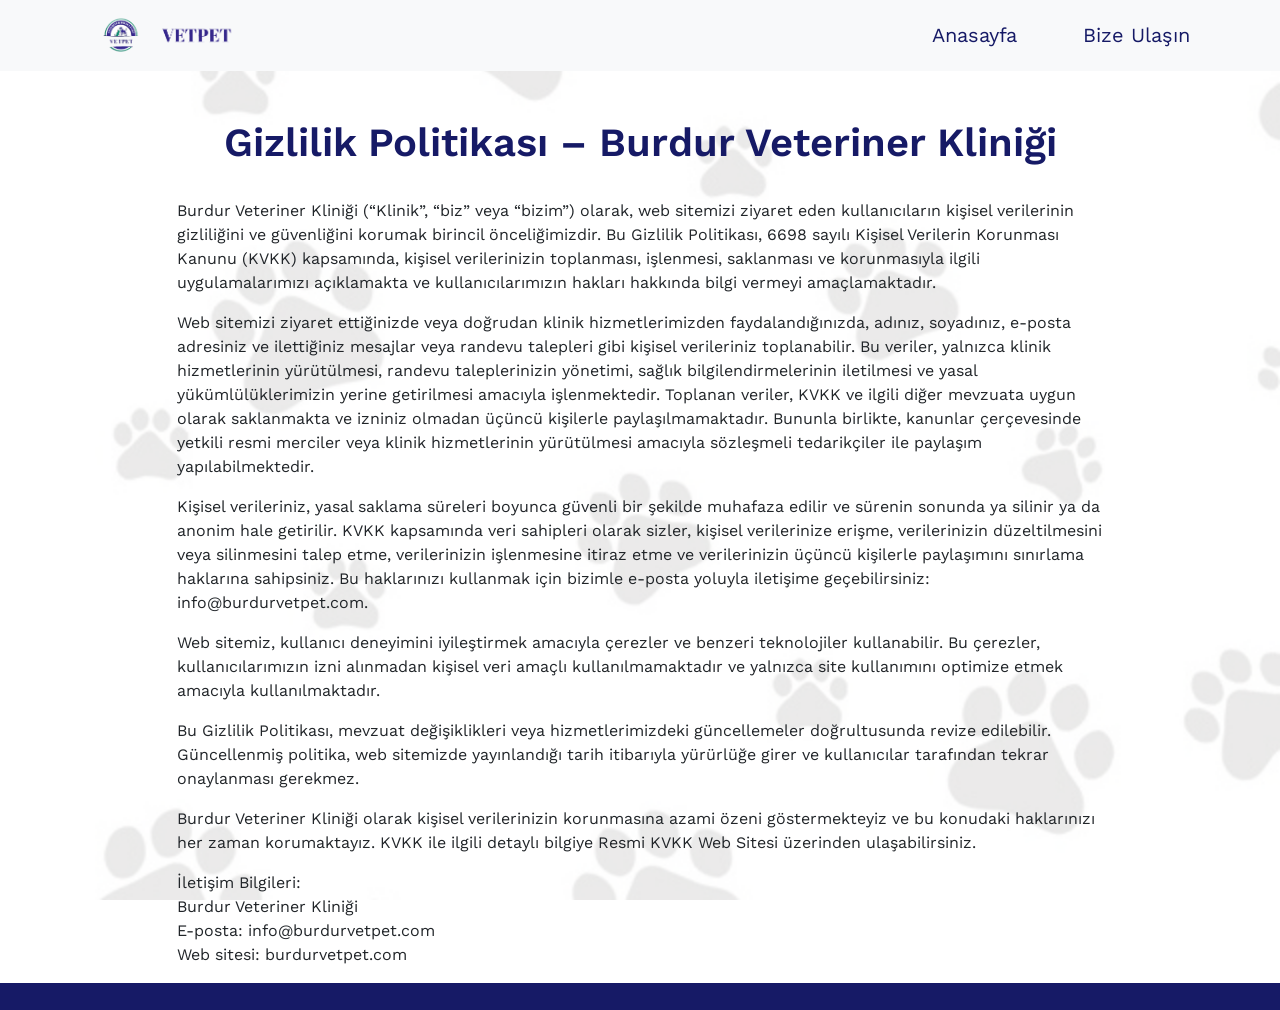
<file: kvkk.html>
<!doctype html>
<html lang="en">

<head>
   <meta charset="utf-8">
   <meta name="viewport" content="width=device-width, initial-scale=1">
   <meta name='dmca-site-verification' content='S1djLzFzMFgzSjVnaFY2UWh1Yno5WXpYV05PUVpRYzdTZlJEcjBDU0pacz01'>

   <link rel="icon" href="img/logo.png">
   <link rel="preconnect" href="https://fonts.googleapis.com">
   <link rel="preconnect" href="https://fonts.gstatic.com" crossorigin>
   <link href="https://fonts.googleapis.com/css2?family=Work+Sans:wght@400;500;600;700;800&display=swap"
      rel="stylesheet">
   <link href="https://cdn.jsdelivr.net/npm/bootstrap@5.2.3/dist/css/bootstrap.min.css" rel="stylesheet"
      integrity="sha384-rbsA2VBKQhggwzxH7pPCaAqO46MgnOM80zW1RWuH61DGLwZJEdK2Kadq2F9CUG65" crossorigin="anonymous">
   <link rel="stylesheet" href="style/articles.css">
   <title>Vetpet Veteriner Polikliniği</title>
</head>

<body class="fontstyle">
   <nav class="navbar navbar-expand-lg d-flex justify-content-center sticky-top bg-light">
      <div class="container">
         <a class="navbar-brand" href="index.html">
            <img src="img/logo2.png" alt="logo" width="200">
         </a>
         <button class="navbar-toggler" type="button" data-bs-toggle="collapse" data-bs-target="#navbarNav"
            aria-controls="navbarNav" aria-expanded="false" aria-label="Toggle navigation">
            <span class="navbar-toggler-icon"></span>
         </button>
         <div class="collapse navbar-collapse" id="navbarNav">
            <ul class="navbar-nav ps-3 fs-5 ms-auto">
               <li class="nav-item">
                  <a class="nav-link fontcolor" aria-current="page" href="index.html">Anasayfa</a>
               </li>
               <li class="nav-item">
                  <a class="nav-link fontcolor " href="contact.html">Bize Ulaşın</a>
               </li>
            </ul>
         </div>
      </div>
   </nav>

   <h1 class="text-center title-article fontcolor pt-5">Gizlilik Politikası – Burdur Veteriner Kliniği</h1><br>
   <div class="container">
      <div class="row d-flex justify-content-center">
         <div class="col-md-10 fontstyle">

<p>Burdur Veteriner Kliniği (“Klinik”, “biz” veya “bizim”) olarak, web sitemizi ziyaret eden kullanıcıların kişisel verilerinin gizliliğini ve güvenliğini korumak birincil önceliğimizdir. Bu Gizlilik Politikası, 6698 sayılı Kişisel Verilerin Korunması Kanunu (KVKK) kapsamında, kişisel verilerinizin toplanması, işlenmesi, saklanması ve korunmasıyla ilgili uygulamalarımızı açıklamakta ve kullanıcılarımızın hakları hakkında bilgi vermeyi amaçlamaktadır.</p>

<p>Web sitemizi ziyaret ettiğinizde veya doğrudan klinik hizmetlerimizden faydalandığınızda, adınız, soyadınız, e-posta adresiniz ve ilettiğiniz mesajlar veya randevu talepleri gibi kişisel verileriniz toplanabilir. Bu veriler, yalnızca klinik hizmetlerinin yürütülmesi, randevu taleplerinizin yönetimi, sağlık bilgilendirmelerinin iletilmesi ve yasal yükümlülüklerimizin yerine getirilmesi amacıyla işlenmektedir. Toplanan veriler, KVKK ve ilgili diğer mevzuata uygun olarak saklanmakta ve izniniz olmadan üçüncü kişilerle paylaşılmamaktadır. Bununla birlikte, kanunlar çerçevesinde yetkili resmi merciler veya klinik hizmetlerinin yürütülmesi amacıyla sözleşmeli tedarikçiler ile paylaşım yapılabilmektedir.</p>

<p>Kişisel verileriniz, yasal saklama süreleri boyunca güvenli bir şekilde muhafaza edilir ve sürenin sonunda ya silinir ya da anonim hale getirilir. KVKK kapsamında veri sahipleri olarak sizler, kişisel verilerinize erişme, verilerinizin düzeltilmesini veya silinmesini talep etme, verilerinizin işlenmesine itiraz etme ve verilerinizin üçüncü kişilerle paylaşımını sınırlama haklarına sahipsiniz. Bu haklarınızı kullanmak için bizimle e-posta yoluyla iletişime geçebilirsiniz: info@burdurvetpet.com.</p>

<p>Web sitemiz, kullanıcı deneyimini iyileştirmek amacıyla çerezler ve benzeri teknolojiler kullanabilir. Bu çerezler, kullanıcılarımızın izni alınmadan kişisel veri amaçlı kullanılmamaktadır ve yalnızca site kullanımını optimize etmek amacıyla kullanılmaktadır.</p>

<p>Bu Gizlilik Politikası, mevzuat değişiklikleri veya hizmetlerimizdeki güncellemeler doğrultusunda revize edilebilir. Güncellenmiş politika, web sitemizde yayınlandığı tarih itibarıyla yürürlüğe girer ve kullanıcılar tarafından tekrar onaylanması gerekmez.</p>

<p>Burdur Veteriner Kliniği olarak kişisel verilerinizin korunmasına azami özeni göstermekteyiz ve bu konudaki haklarınızı her zaman korumaktayız. KVKK ile ilgili detaylı bilgiye Resmi KVKK Web Sitesi üzerinden ulaşabilirsiniz.</p>

<p>İletişim Bilgileri:<br>
Burdur Veteriner Kliniği<br>
E-posta: info@burdurvetpet.com<br>
Web sitesi: burdurvetpet.com</p>
               </div>
            </div>
         </div>
      </div>
   </div>


   <footer class="footer"></footer>
   <script src="https://cdn.jsdelivr.net/npm/bootstrap@5.2.3/dist/js/bootstrap.bundle.min.js"
      integrity="sha384-kenU1KFdBIe4zVF0s0G1M5b4hcpxyD9F7jL+jjXkk+Q2h455rYXK/7HAuoJl+0I4"
      crossorigin="anonymous"></script>
</body>

</html>
</file>
<file: style/articles.css>
/* Paw Care */
/* 2272029 - Josephine Alvina Luwia */
/* 2272041 - Rafael Cavin Emmanuel Tuasuun */
* {
   padding: 0;
   margin: 0;
   box-sizing: border-box;
}

body {
   background: url(../img/background.png);
   background-repeat: no-repeat;
   background-size: cover;
   background-attachment: fixed;
}

/*************************************/
/* General */
/*************************************/

.fontcolor {
   color: #161a66;
}

.fontstyle {
   font-family: 'Work Sans', sans-serif;
}

/*************************************/
/* Navigation */
/*************************************/

nav ul li:not(:last-child) {
   margin-right: 50px;
}

/*************************************/
/* Article */
/*************************************/
.title-article {
   font-weight: 600;
   text-transform: capitalize;
}

/*************************************/
/* Footer */
/*************************************/
.footer {
   background-color: #161a66;
   height: 27px;
}

/*************************************/
/* Media Query */
/*************************************/

/* 1440px (Laptop L) */
@media only screen and (min-width: 1366px) {
   .title-article {
      font-size: 3rem;
   }
   .article {
      font-size: 1.5rem;
   }
}

/* 768px (Tablet) */
@media only screen and (max-width: 992px) {
   .img-article {
      width: 20rem;
   }
}

/* 425px 375px 320px (Mobile) */
@media only screen and (max-width: 426px) {
   .title-article {
      font-size: 1.5rem;
   }
   .article {
      font-size: 0.8rem;
   }
}

/* 375px 320px (Mobile img) */
@media only screen and (max-width: 380px) {
   .img-article {
      width: 15rem;
   }
}
</file>
<file: style/style.css>
/* Paw Care */
/* 2272029 - Josephine Alvina Luwia */
/* 2272041 - Rafael Cavin Emmanuel Tuasuun */
* {
   margin: 0;
   padding: 0;
   scroll-behavior: smooth;
   box-sizing: border-box;
}

body {
   background-image: url(../img/background.png);
   background-repeat: no-repeat;
   background-size: cover;
   background-attachment: fixed;
}

/*************************************/
/* General */
/*************************************/

.fontcolor {
   color: #161a66;
}

.fontstyle {
   font-family: 'Work Sans', sans-serif;
}

.hide {
   overflow: hidden;
}
/*************************************/
/* Navigation */
/*************************************/

nav ul li:not(:last-child) {
   margin-right: 50px;
}

/*************************************/
/* Home */
/*************************************/

#home {
   height: auto;
   min-height: calc(100vh - 70px);
   padding-top: 35px;
}

#dog {
   width: 100%;
   max-width: 300px;
   border-radius: 70px;
   height: auto;
}

/* Button */
#vet {
   background-color: #161a66;
   color: white;
   font-size: 20px;
   padding: 16px 12px;
   transition: all 0.5s;
}

#vet:hover {
   transform: translateY(-3px);
   box-shadow: 0 10px 20px rgba(0, 0, 0, 0.2);
   background-color: #ffffff44;
   color: #161a66;
}

#vet:active {
   transform: translateY(-3px);
   box-shadow: 0 5px 10px rgba(0, 0, 0, 0.2);
}

.title-home {
   font-size: 60px;
   font-weight: 500;
}

.subtitle-home {
   font-size: 20px;
}

/*************************************/
/* About Us */
/*************************************/

#about {
   background-color: #d9d9d9;
   margin: 0 0 100px 0;
}

#us {
   color: white;
}

#us-background {
   background-color: #161a66;
}

#us-text {
   font-size: 16px;
}

/*************************************/
/* Offer */
/*************************************/

#offer {
   font-weight: 700;
   font-size: 50px;
}

#cat {
   max-width: 300px;
}

#icon {
   width: 50px;
}

/*************************************/
/*  Articles  */
/*************************************/

#articles {
   background-color: #d9d9d9;
}

#learn {
   font-weight: 700;
}

#color {
   border: 2px solid #161a66;
}

#articles3-title {
   font-size: 18px;
   font-weight: 500;
}

.texttransform {
   text-transform: capitalize;
}

.articles-img {
   width: 18rem;
}

/*************************************/
/*  Footer  */
/*************************************/
#footer {
   background-color: #161a66;
}

#logo {
   width: 200px;
   background-color: white;
   border-radius: 20%;
   padding-bottom: 0px;
}

#logo-position {
   padding-bottom: 0px;
}

.footer-fontcolor {
   color: white;
}

/*************************************/
/*  Media Query  */
/*************************************/

/* 1440px (Laptop L) */
@media only screen and (min-width: 1366px) {
   /* home */
   .title-home {
      font-size: 70px;
   }

   .subtitle-home {
      font-size: 23px;
   }

   .home-position {
      position: relative;
      top: 50%;
      transform: translateY(50%);
   }

   #dog {
      max-width: 300px;
   }
}

/* 768px (Tablet) */
@media only screen and (max-width: 993px) {
   /* home */
   .title-home {
      font-size: 40px;
   }

   .subtitle-home {
      font-size: 15px;
   }

   #dog {
      max-width: 500px;
      border-radius: 30px;
   }

   #vet {
      font-size: 12px;
   }

   /* offer */
   #offer {
      font-weight: 700;
      font-size: 40px;
   }

   #cat {
      max-width: 200px;
   }

   #icon {
      width: 35px;
   }

   .offer-title {
      font-size: 1.5rem;
   }

   .offer-text {
      font-size: 13px;
   }

   /* articles */
   .articles-img {
      width: 15rem;
   }

   /* footer */
   #logo {
      max-width: 130px;
   }
}

/* 768px (Tablet) */
@media only screen and (max-width: 800px) {
   /* home */
   #dog {
      max-width: 300px;
      border-radius: 30px;
   }
   /* articles */
   .articles-img {
      width: 13rem;
   }

   #articles3-title {
      font-size: 16px;
   }

   #articles3-text {
      font-size: 14.5px;
   }
}

@media only screen and (max-width: 768px) {
   .title-home {
      font-size: 30px;
   }
   .subtitle-home {
      font-size: 12px;
   }
   #dog {
      max-width: 150px;
   }
   #vet {
      font-size: 12px;
      padding: 10px 0px;
   }
}

/* 425px 375px 320px (Mobile) */
@media only screen and (max-width: 426px) {
   /* home */
   .title-home {
      font-size: 35px;
   }

   .subtitle-home {
      font-size: 12px;
   }

   #dog {
      max-width: 170px;
   }

   #vet {
      font-size: 10px;
      padding: 10px 8px;
   }

   /* about us */
   #us-text {
      font-size: 12px;
   }

   /* offer */
   #offer {
      font-size: 30px;
   }

   /* footer */
   #logo {
      max-width: 100px;
   }

   #logo-position {
      padding-bottom: 50px;
   }
}
</file>
<file: style/doctors.css>
/* 2272029 - Josephine Alvina Luwia */
/* 2272041 - Rafael Cavin Emmanuel Tuasuun */
* {
   margin: 0;
   padding: 0;
   scroll-behavior: smooth;
   box-sizing: border-box;
}

body {
   background-image: url(../img/background.png);
   background-repeat: no-repeat;
   background-size: cover;
   background-attachment: fixed;
}

/*************************************/
/* General */
/*************************************/

.fontcolor {
   color: #161a66;
}

.fontstyle {
   font-family: 'Work Sans', sans-serif;
}

/*************************************/
/* Navigation */
/*************************************/

nav ul li:not(:last-child) {
   margin-right: 50px;
}

/*************************************/
/* Doctors */
/*************************************/

#size {
   height: calc(100vh - 70px);
}

.veticon {
   position: absolute;
   height: 16rem;
   width: 16rem;
   bottom: 0rem;
   margin-left: 12rem;
   z-index: 1;
}

#rc {
   object-fit: cover;
   object-position: top;
   height: 400px;
   width: 100%;
}

#josephine {
   object-fit: cover;
   object-position: top;
   height: 400px;
   width: 100%;
}

/* Tulisan */
.meet {
   color: #161a66;
   font-size: 10rem;
   font-weight: 600;
}

.guarantee {
   font-size: 1.3rem;
}

.vet-name {
   font-size: 60px;
}

.vet-description {
   font-size: 16px;
   text-indent: 2rem;
   text-align: justify;
}

/* size */
#doctors {
   height: calc(100vh - 98px);
}

#doctors-card {
   width: 18rem;
   background-color: #161a66;
}

#josephine {
   object-fit: cover;
   object-position: top;
   height: 20rem;
   width: 100%;
}

#josephine-add {
   color: white;
}

/* logo  */
#vertarinarian {
   width: 200px;
   padding-top: 100px;
}

/* button */
.btn-doc {
   color: #161a66;
   background-color: white;
}

.btn-doc:hover {
   background-color: #161a66;
   color: white;
   border-color: white;
}

/*************************************/
/*  Footer  */
/*************************************/
#footer {
   background-color: #161a66;
   height: 27px;
   z-index: 1;
}

/*************************************/
/*  Query Doctors  */
/*************************************/
@media only screen and (min-width: 320px) and (max-width: 700px) {
   .card-title {
      font-size: 1.3rem;
   }

   .card {
      height: 25rem;
   }

   .meet {
      font-size: 3rem;
      text-align: center;
   }

   a.btn {
      font-size: 0.9rem;
   }

   .guarantee {
      font-size: 1rem;
      text-align: center;
   }

   #doctors-card {
      width: 16rem;
   }

   #rc {
      object-fit: cover;
      object-position: top;
      height: 270px;
      width: 100%;
   }

   #josephine {
      object-fit: cover;
      object-position: top;
      height: 270px;
      width: 100%;
   }

   #footer {
      position: absolute;
      right: 0;
      left: 0;
      bottom: -44.5rem;
   }

   .footer-vet {
      bottom: -26.5rem !important;
   }
}

@media screen and (min-width: 320px){
   .veticon {
      height: 10rem;
      width: 10rem;
      bottom: -44rem;
      margin-left: 0rem;
   }

   .meet {
      margin-top: 24rem;
   }
}

@media screen and (min-width: 375px){
   .veticon {
      height: 10rem;
      width: 10rem;
      bottom: -44rem;
      margin-left: 1rem;
   }

   .meet {
      margin-top: 24rem;
   }
}

@media screen and (min-width: 425px){
   .veticon {
      height: 10rem;
      width: 10rem;
      bottom: -44rem;
      margin-left: 2.7rem;
   }

   .meet {
      margin-top: 24rem;
   }
}

@media screen and (min-width: 576px){
   .meet {
      font-size: 3.6rem;
      margin-top: 0;
      text-align: left;
   }

   .guarantee {
      text-align: left;
   }
   .card {
      height: 20rem;
   }

   .card-title {
      font-size: 10px;
   }

   a.btn {
      font-size: 10px;
   }

   .veticon {
      height: 10rem;
      width: 10rem;
      bottom: 0rem;
      margin-bottom: 1rem;
      z-index: -1;
   }

   #footer {
      bottom: 0;
   }
}

@media screen and (min-width: 768px) {
   .card-title {
      font-size: 0.7rem;
   }

   .card {
      height: 300px;
   }

   a.btn {
      font-size: 0.7rem;
   }

   .meet {
      font-size: 3rem;
   }

   .guarantee {
      font-size: 1.1rem;
   }

   #rc {
      object-fit: cover;
      object-position: top;
      height: 200px;
      width: 100%;
   }

   #josephine {
      object-fit: cover;
      object-position: top;
      height: 200px;
      width: 100%;
   }

   .veticon {
      height: 15rem;
      width: 15rem;
      bottom: 0rem;
      margin-left: 6rem;
      z-index: -1;
   }
}

@media screen and (min-width: 1024px) {
   .meet {
      font-size: 5rem;
   }

   .guarantee {
      font-size: 5rem;
   }

   .card-title {
      font-size: 1rem;
   }

   .card {
      height: fit-content;
   }

   a.btn {
      font-size: 0.9rem;
   }

   .guarantee {
      font-size: 1.1rem;
   }

   #rc {
      object-fit: cover;
      object-position: top;
      height: 350px;
      width: 100%;
   }

   #josephine {
      object-fit: cover;
      object-position: top;
      height: 350px;
      width: 100%;
   }

   .veticon {
      height: 15rem;
      width: 15rem;
      margin-left: 7rem;
      z-index: -1;
   }
}

@media screen and (min-width: 1366px) {
   .meet {
      margin-top: 2rem;
      font-size: 6rem;
   }

   .guarantee {
      font-size: 1.5rem;
      
   }

   .card-title {
      font-size: 1.1rem;
   }

   .card {
      margin-top: 4rem;
      height: 30rem;
   }

   a.btn {
      font-size: 1.1rem;
   }

   #rc {
      object-fit: cover;
      object-position: top;
      height: 400px;
      width: 100%;
   }

   #josephine {
      object-fit: cover;
      object-position: top;
      height: 352px;
      width: 100%;
   }

   .veticon {
      /* position: absolute; */
      height: 11.4rem;
      width: 11.4rem;
      bottom: 0.1rem;
      margin-left: 10rem;
      z-index: -1;
   }
}

@media screen and (min-width: 1400px) {
   .meet {
      margin-top: 2rem;
      font-size: 6rem;
   }

   .guarantee {
      font-size: 1.5rem;
      
   }

   .card-title {
      font-size: 1.1rem;
   }

   .card {
      margin-top: 4rem;
      height: 30rem;
   }

   a.btn {
      font-size: 1.1rem;
   }

   #rc {
      object-fit: cover;
      object-position: top;
      height: 352px;
      width: 100%;
   }

   #josephine {
      object-fit: cover;
      object-position: top;
      height: 352px;
      width: 100%;
   }

   .veticon {
      /* position: absolute; */
      height: 11.4rem;
      width: 11.4rem;
      bottom: 0.1rem;
      margin-left: 10rem;
      z-index: -1;
   }
}

@media screen and (min-width: 1440px) {
   .meet {
      margin-top: 4rem;
      font-size: 6rem;
   }

   .guarantee {
      font-size: 1.5rem;
   }

   .card-title {
      font-size: 1.1rem;
   }

   .card {
      margin-top: 4rem;
      height: 30rem;
   }

   a.btn {
      font-size: 1.1rem;
   }

   #rc {
      object-fit: cover;
      object-position: top;
      height: 352px;
      width: 100%;
   }

   #josephine {
      object-fit: cover;
      object-position: top;
      height: 352px;
      width: 100%;
   }

   .veticon {
      /* position: absolute; */
      height: 11.4rem;
      width: 11.4rem;
      bottom: 0.1rem;
      margin-left: 10rem;
      z-index: -1;
   }
}
</file>
